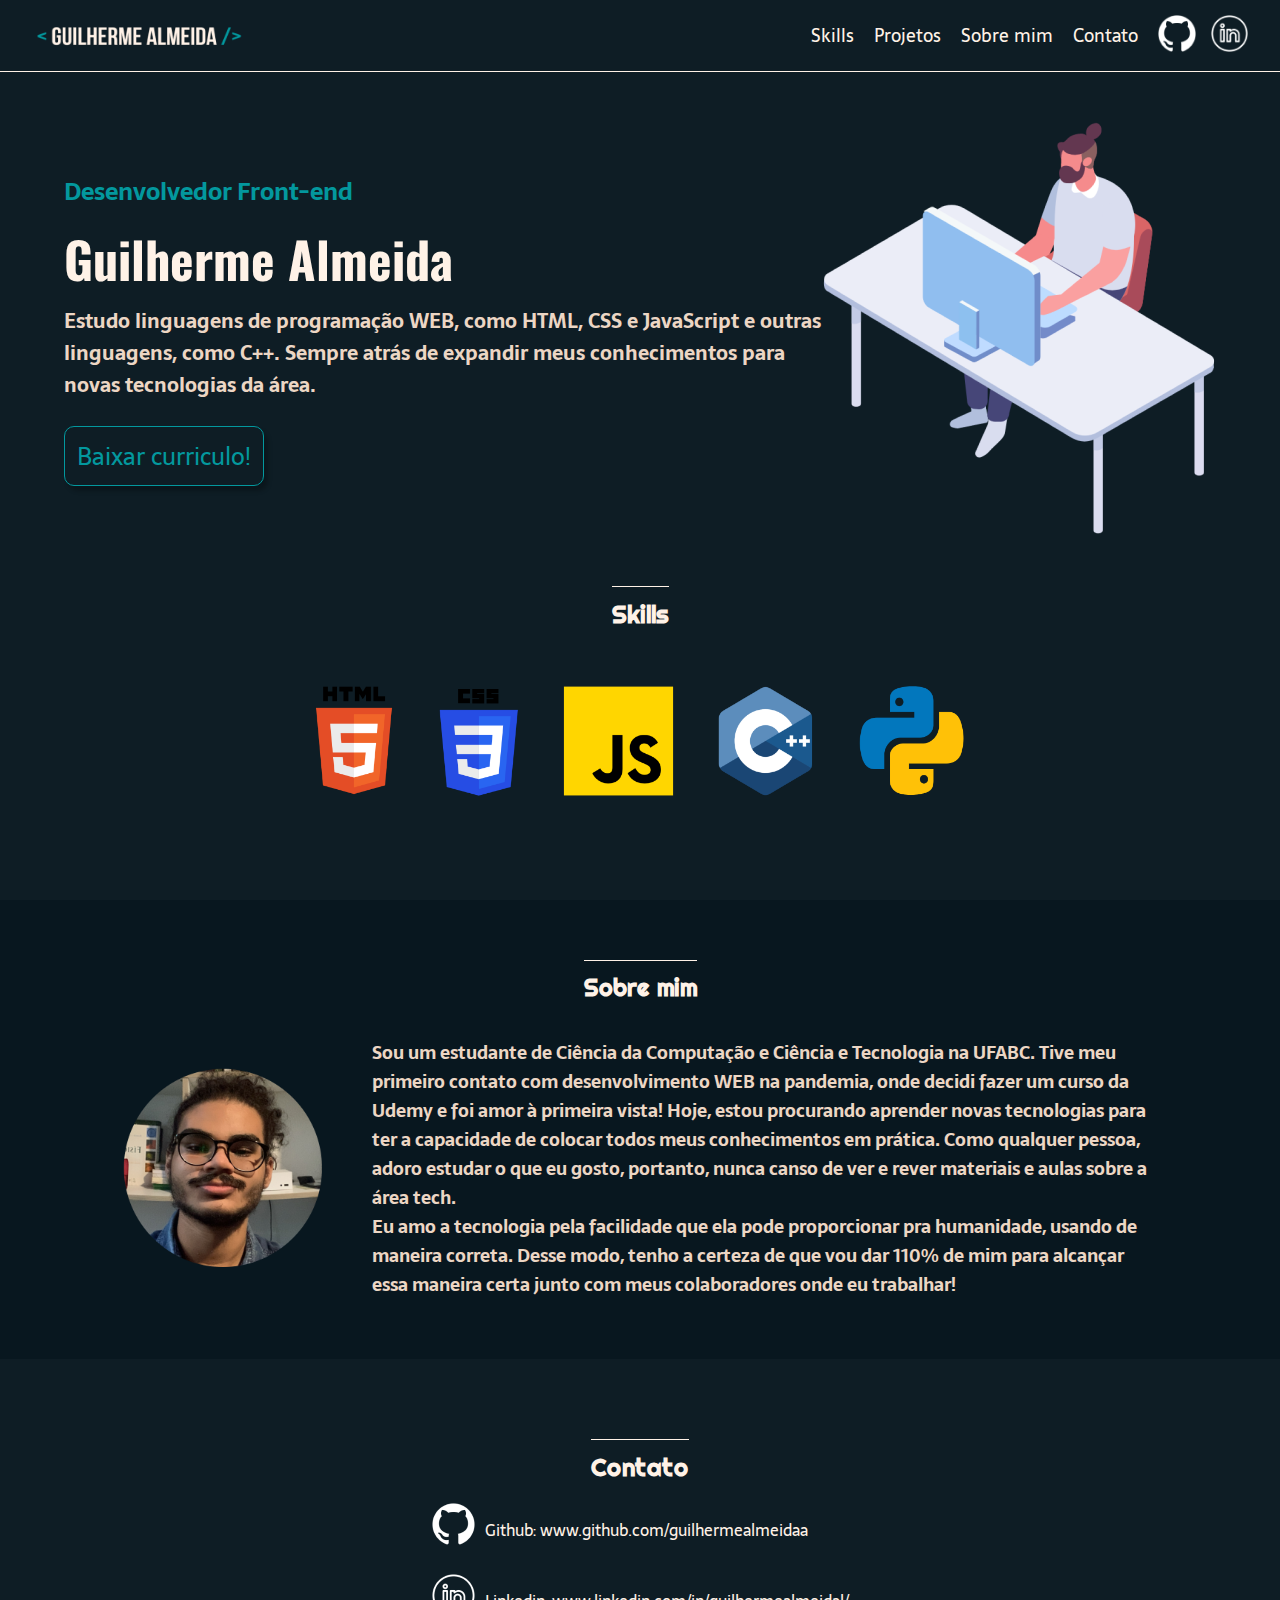
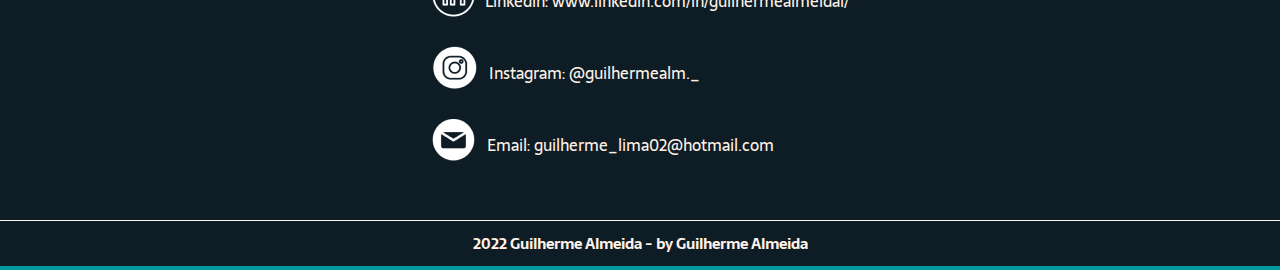
<file: index.html>
<!DOCTYPE html>
<html lang="pt-BR">

<head>
    <meta charset="UTF-8">
    <meta name="viewport" content="width=device-width, initial-scale=1.0">
    <meta name="description" content="Portifolio">
    <title>Guilherme Almeida</title>
    <link rel="stylesheet" type="text/css" href="style.css">
    <link rel="stylesheet" type="text/css" media="screen and (max-width: 768px)" href="mobile.css">
</head>

<body>

    <header class="cabecalho">
        <div class="cabecalho-container">
            <img class="cabecalho-imagem" src="images/Design sem nome 1.png" alt="">
            <nav class="cabecalho-menu">
                <a class="cabecalho-menu-item" href="#skills"> Skills</a>
                <a class="cabecalho-menu-item" href="#projetos"> Projetos </a>
                <a class="cabecalho-menu-item" href="#sobremim"> Sobre mim</a>
                <a class="cabecalho-menu-item" href="#contato"> Contato</a>
                <span class="logo">
                    <a href="//www.github.com/guilhermealmeidaa"><img src="images/2.png"
                            class="cabecalho-imagem-logo-git"></a>
                    <a href="//www.linkedin.com/in/guilhermealmeidal/"><img src="images/3.png"
                            class="cabecalho-imagem-logo-linkedin"></a>
                </span>
            </nav>
            <button class="mobile-menu">
                <span class="hamburguer"></span>
            </button>
        </div>
    </header>

    <main>
        <div class="conteudo">
            <div class="conteudo-container">
                <section class="conteudo-principal">
                    <div class="conteudo-principal-escrito">
                        <h2 class="conteudo-principal-escrito-cargo">Desenvolvedor Front-end</h2>
                        <h1 class="conteudo-principal-escrito-titulo"> Guilherme Almeida </h1>
                        <h2 class="conteudo-principal-escrito-subtitulo"> Estudo linguagens de programação WEB, como
                            HTML,
                            CSS e JavaScript e outras linguagens, como C++. Sempre atrás de expandir meus conhecimentos
                            para
                            novas tecnologias da área.
                        </h2>
                        <a class="conteudo-principal-escrito-botao" href="images/Curriculo+-+Guilherme+de+Almeida.pdf">
                            Baixar curriculo!</a>
                    </div>
                    <img class="conteudo-principal-imagem" src="images/programador.png" alt="">
                </section>
            </div>
        </div>

        <section id="skills" class="skills">
            <div class="skills-container">
                <h3 class="skills-titulo">Skills</h3>
                <div class="skills-imagem-container">
                    <div class="skills-imagem">
                        <img class="skills-foto" src="images/4 1.png" alt="">
                        <img class="skills-foto" src="images/5.png" alt="">
                        <img class="skills-foto" src="images/6.png" alt="">
                        <img class="skills-foto" src="images/7.png" alt="">
                        <img class="skills-foto" src="images/8.png" alt="">
                    </div>
                </div>
            </div>
        </section>

        <section id="sobremim" class="sobre">
            <div class="sobre-container">
                <div class="sobre-titulo">
                    <h3>Sobre mim</h3>
                </div>
                <div class="sobre-tudo">
                    <div class="sobre-esquerdo">
                        <div class="sobre-foto"><img style="height: 200px;" src="images/foto.png" alt="foto.png"></div>
                    </div>
                    <div class="sobre-direito">
                        <h2> Sou um estudante de Ciência da Computação e Ciência e Tecnologia na UFABC. Tive meu
                            primeiro
                            contato com desenvolvimento WEB na pandemia, onde decidi fazer um curso da Udemy e foi amor
                            à
                            primeira vista! Hoje, estou procurando aprender novas tecnologias para ter a capacidade de
                            colocar todos meus conhecimentos em prática. Como qualquer pessoa, adoro estudar o que eu
                            gosto,
                            portanto, nunca canso de ver e rever materiais e aulas sobre a área tech. </h2>
                        <h2>Eu amo a tecnologia pela facilidade que ela pode proporcionar pra humanidade, usando de
                            maneira
                            correta. Desse modo, tenho a certeza de que vou dar 110% de mim para alcançar essa maneira
                            certa
                            junto com meus colaboradores onde eu trabalhar!</h2>
                    </div>
                </div>
            </div>
        </section>
        <section id="contato" class="contato">
            <div class="contato-container">
                <h3 class="contato-titulo">Contato</h3>
                <div class="contato-links">
                    <div class="contato-links-item">
                        <a href="//www.github.com/guilhermealmeidaa"><img src="images/2.png"></a>
                        <div> <a class="contato-links-escrito" href="//www.github.com/guilhermealmeidaa">Github:
                                www.github.com/guilhermealmeidaa</a> </div>
                    </div>
                    <div class="contato-links-item">
                        <a href="//www.linkedin.com/in/guilhermealmeidal/"><img src="images/3.png"></a>
                        <div><a class="contato-links-escrito" href="//www.linkedin.com/in/guilhermealmeidal/">Linkedin:
                                www.linkedin.com/in/guilhermealmeidal/</a></div>
                    </div>
                    <div class="contato-links-item">
                        <a href="//www.instagram.com/guilhermealm._/"><img src="images/instagram.png"></a>
                        <div> <a class="contato-links-escrito" href="//www.instagram.com/guilhermealm._/">Instagram:
                                @guilhermealm._</a> </div>
                    </div>
                    <div class="contato-links-item">
                        <a href="mailto:guilherme_lima02@hotmail.com"><img src="images/mail.png"> </a>
                        <div> <a class="contato-links-escrito" href="mailto:guilherme_lima02@hotmail.com">Email:
                                guilherme_lima02@hotmail.com</a> </div>
                    </div>

                </div>
            </div>
        </section>
    </main>

    <footer class="rodape">
        <h3 class="rodape-marca">2022 Guilherme Almeida - by Guilherme Almeida</h3>
    </footer>

</body>

</html>
</file>
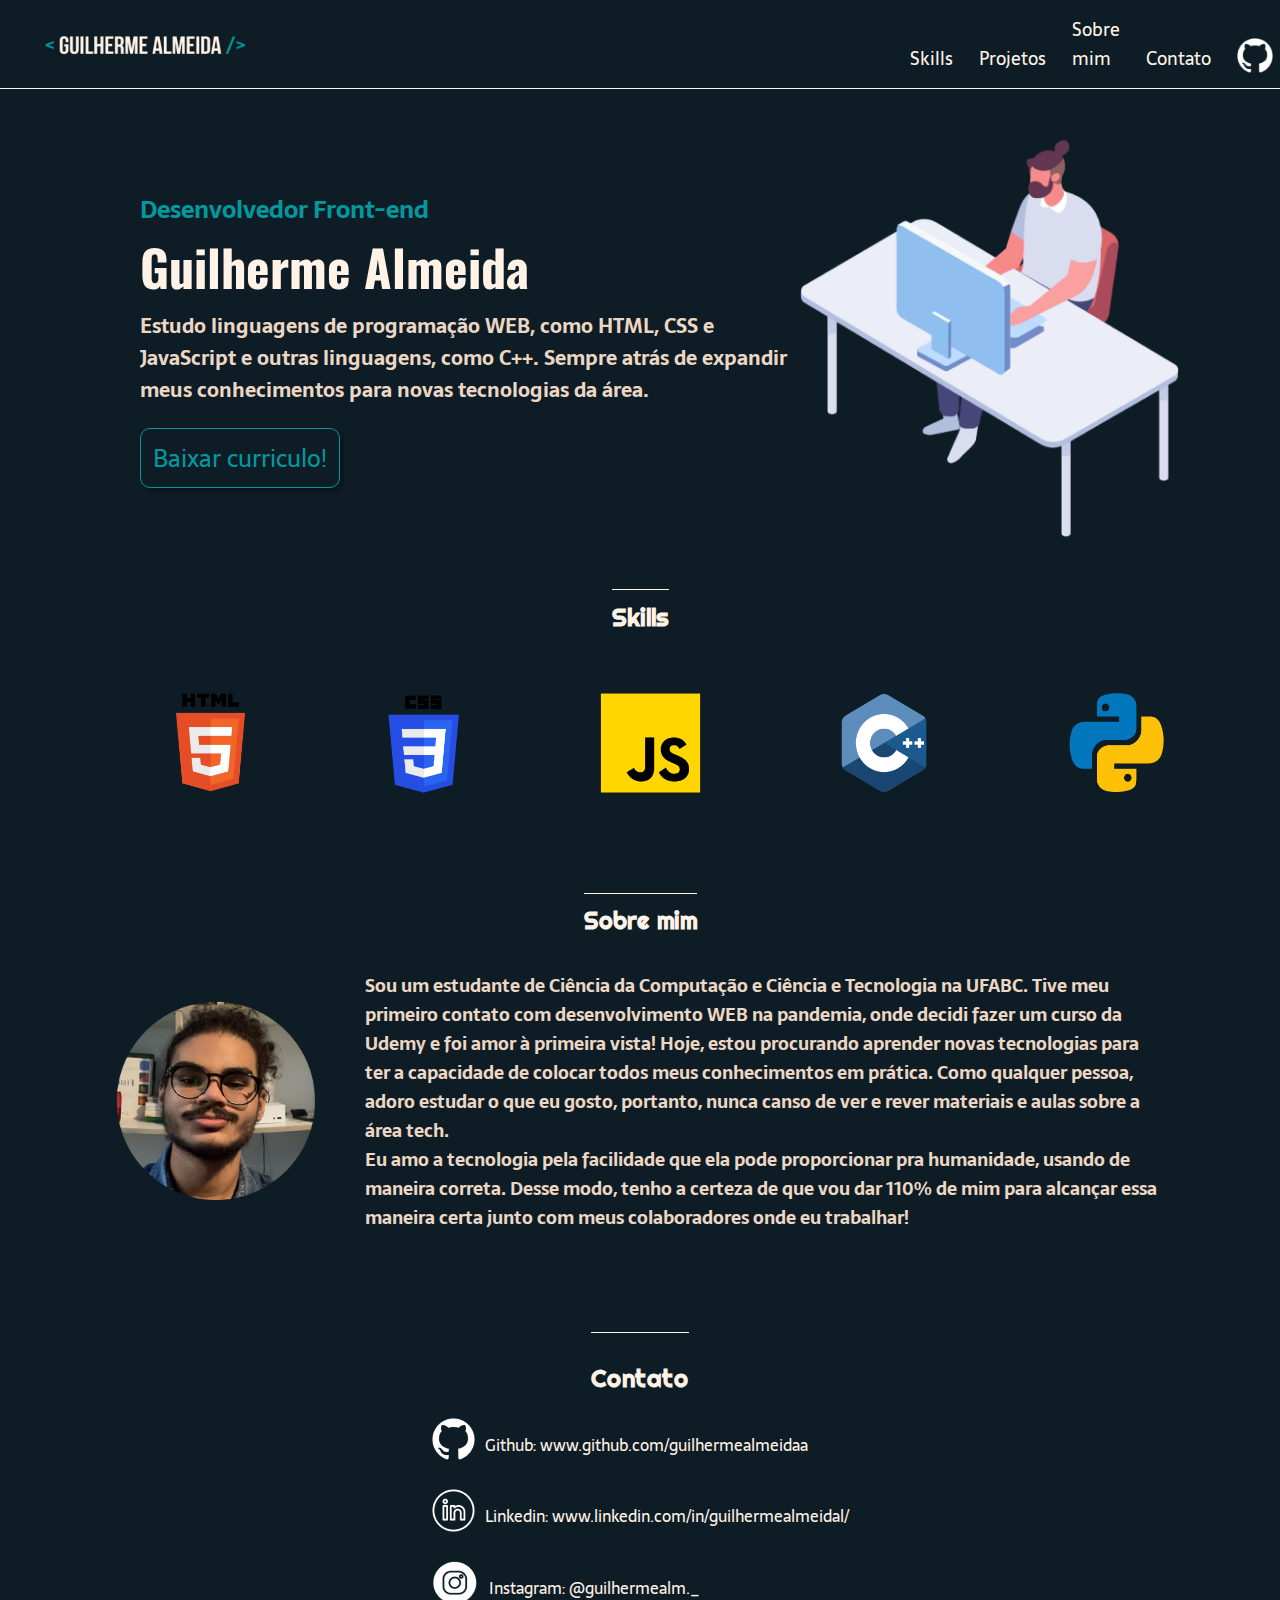
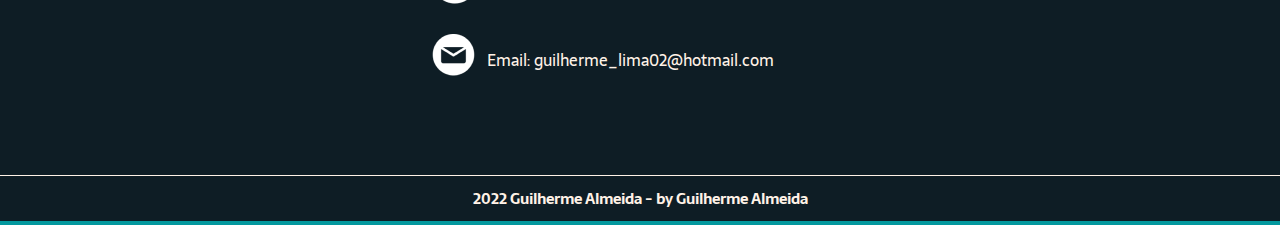
<file: portifolio/index.html>
<!DOCTYPE html>
<html lang="pt-BR">
<head>
    <meta charset="UTF-8">
    <meta name="viewport" content="width=device-width, initial-scale=1.0">
    <meta name="description"content="Portifolio">
    <title>Guilherme Almeida</title>
    <link rel="stylesheet" type= "text/css" href="style.css">
</head>

<body>

    <header class="cabecalho">
        
        <img class="cabecalho-imagem" src="images/Design sem nome 1.png"alt="">
        <nav class="cabecalho-menu">
            <a class="cabecalho-menu-item" href="#skills"> Skills</a>
            <a class="cabecalho-menu-item" href="#projetos"> Projetos </a>
            <a class="cabecalho-menu-item" href="#sobremim"> Sobre mim</a>
            <a class="cabecalho-menu-item" href="#contato"> Contato</a>
            <div class="logo">
            <a href="//www.github.com/guilhermealmeidaa"><img src="images/2.png" class="cabecalho-imagem-logo-git"></a>
            <a href="//www.linkedin.com/in/guilhermealmeidal/"><img src="images/3.png" class="cabecalho-imagem-logo-linkedin"></a>
            </div>
        </nav>
        <nav>
        </nav>
       
    </header>

    <main>
    <div class="conteudo">
        <section class="conteudo-principal">
        <div class="conteudo-principal-escrito">
            <div class="juntinho">
            <h2 class="conteudo-principal-escrito-cargo">Desenvolvedor Front-end</h2>
            <h1 class="conteudo-principal-escrito-titulo"> Guilherme Almeida </h1>
            </div>
            <h2 class="conteudo-principal-escrito-subtitulo"> Estudo linguagens de programação WEB, como HTML, CSS e JavaScript e outras linguagens, como C++. Sempre atrás de expandir meus conhecimentos para novas tecnologias da área.
            </h2>
            <a class="conteudo-principal-escrito-botao" href="images/Curriculo+-+Guilherme+de+Almeida.pdf"> Baixar curriculo!</a>
        </div>    
            <img class="conteudo-principal-imagem" src="images/programador.png" alt="">
        </section>
    </div>

        <section id="skills" class="skills">
            <h3 class="skills-titulo">Skills</h3>
                <div class="skills-imagem">
                    <img style="height: 100px; padding-left: 60px;" p src="images/4 1.png" alt="">
                    <img style="height: 100px;" src="images/5.png" alt="">
                    <img style="height: 100px;" src="images/6.png" alt="">
                    <img style="height: 100px;" src="images/7.png" alt="">
                    <img style="height: 100px;" src="images/8.png" alt="">
                </div>
        </section>
        <section id="sobremim" class="sobre">
            <div class="sobre-titulo"><h3>Sobre mim</h3></div>
            <div class="sobre-tudo">
            <div class="sobre-esquerdo">
                <div class="sobre-foto"><img style="height: 200px;" src="images/foto.png" alt="foto.png"></div>
            </div>
            <div class="sobre-direito">
                <h2> Sou um estudante de Ciência da Computação e Ciência e Tecnologia na UFABC. Tive meu primeiro contato com desenvolvimento WEB na pandemia, onde decidi fazer um curso da Udemy e foi amor à primeira vista! Hoje, estou procurando aprender novas tecnologias para ter a capacidade de colocar todos meus conhecimentos em prática. Como qualquer pessoa, adoro estudar o que eu gosto, portanto, nunca canso de ver e rever materiais e aulas sobre a área tech. </h2>
                <h2>Eu amo a tecnologia pela facilidade que ela pode proporcionar pra humanidade, usando de maneira correta. Desse modo, tenho a certeza de que vou dar 110% de mim para alcançar essa maneira certa junto com meus colaboradores onde eu trabalhar!</h2>
            </div>
            </div>
        </section>
        <section id="contato" class="contato">
            <h3 class="contato-titulo">Contato</h3>
            <div class="contato-links">
                <div class="contato-links-item">
                    <a href="//www.github.com/guilhermealmeidaa"><img src="images/2.png"></a> <div> <a class="contato-links-escrito" href="//www.github.com/guilhermealmeidaa">Github: www.github.com/guilhermealmeidaa</a> </div>
                </div>
                <div class="contato-links-item">
                    <a href="//www.linkedin.com/in/guilhermealmeidal/"><img src="images/3.png"></a> <div><a class="contato-links-escrito" href="//www.linkedin.com/in/guilhermealmeidal/">Linkedin: www.linkedin.com/in/guilhermealmeidal/</a></div>
                </div>
                <div class="contato-links-item">
                    <a href="//www.instagram.com/guilhermealm._/"><img src="images/instagram.png"></a> <div> <a class="contato-links-escrito" href="//www.instagram.com/guilhermealm._/">Instagram: @guilhermealm._</a> </div>
                </div>
                <div class="contato-links-item">
                    <a href="mailto:guilherme_lima02@hotmail.com"><img src="images/mail.png"> </a><div> <a class="contato-links-escrito" href="mailto:guilherme_lima02@hotmail.com">Email: guilherme_lima02@hotmail.com</a> </div>
                </div>
                
            </div>
        </section>
    </main>

    <footer class="rodape">
        <h3 class="rodape-marca">2022 Guilherme Almeida - by Guilherme Almeida</h3>
    </footer>

</body>

</html>
</file>
<file: style.css>
@import url('https://fonts.googleapis.com/css2?family=Oswald:wght@200&family=Righteous&family=Sarala&display=swap');

*{
    margin: 0;
    padding: 0;
    box-sizing:border-box;
    text-decoration: none;
}

body{
    font-size: 100%;
    background-color: #0E1D25;
}
.cabecalho{
    width: 100%;
    padding-top: 15px;
    padding-bottom: 15px;
}
.cabecalho-container{
    width: 95%;
    height: 100%;
    margin: auto;
    display: flex;
    justify-content: space-between;
    align-items: center;
}
.cabecalho-imagem{
    height: 26px;
}
.mobile-menu{
    display: none;
}
.cabecalho-menu{
    display: flex;
    align-items: center;
    gap: 20px;
}
.cabecalho-menu-item{
    font-family: 'Sarala', sans-serif;
    color: #FFF2E7;
    font-size: 1.1em;
}
.cabecalho-menu-item:hover{
    border-bottom: 0.2px solid #03989E;

}
.cabecalho-imagem-logo-git, .cabecalho-imagem-logo-linkedin{
    height: 37px;
}
.logo{
    display: flex;
    gap: 15px;
}
.conteudo{
    width: 100%;
    border-top: 0.4px solid #FFF2E7; 
}
.conteudo-container{
    width: 90%;
    margin: auto;
    margin-top: 50px;
    margin-bottom: 50px;
}
.conteudo-principal{
    display: flex;
    align-items: center;
    justify-content: space-around;
}
.conteudo-principal-escrito{
    display: flex;
    flex-direction: column;
    gap: 10px;
}
.conteudo-principal-escrito-cargo{
    font-family: 'Sarala', sans-serif;
    color: #03989E;
    font-size: 24px;
}
.conteudo-principal-escrito-titulo{
    color: #FFF2E7;
    font-family: 'Oswald', sans-serif;
    font-size: 50px;
}
.conteudo-principal-escrito-subtitulo{
    color: #ECD6C4;
    font-family: 'Sarala', sans-serif;
    font-size: 20px;
    max-width: 800px
}
.conteudo-principal-escrito-botao{
    display: flex;
    align-items: center;
    justify-content: center;
    background-color: #0E1D25;
    width: 200px;
    height: 60px;
    border: 1px solid #03989E;
    box-shadow: 4px 5px 4px rgba(0, 0, 0, 0.25);
    border-radius: 10px;
    font-family: 'Sarala', sans-serif;
    font-weight: 400px;
    font-size: 24px;
    color: #03989E;
    font-size: 24px;
    margin-top: 15px;
}
.conteudo-principal-escrito-botao:hover{
    background-color: #ECD6C4;
    color: black;
}
.skills{
    width: 100%;
}
.skills-container{
    width: 100%;
    height: 100%;
    margin: auto;
    display: flex;
    align-items: center;
    flex-direction: column;

}
.skills-titulo{
    
    border-top: 0.4px solid #FFF2E7 ;
    padding-top: 12px;
    font-family: 'Righteous', cursive;
    font-weight: 400px;
    font-size: 24px;
    color: #FFF2E7;
    margin-bottom: 36px;
    
}
.skills-imagem-container{
    display: inline-block;
}
.skills-foto{
    height: 110px;
    margin: 20px;
}
.sobre{
    width: 100%;
    margin-top: 80px;
    background-color: #08171f;
    padding-top: 60px;
    padding-bottom: 60px;
}
.sobre-container{
    width: 90%;
    margin: auto;
    display: flex;
    flex-direction: column;
    align-items: center;
    
}
.sobre-titulo{
    border-top: 0.4px solid #FFF2E7 ;
    padding-top: 12px;
    font-family: 'Righteous', cursive;
    font-weight: 400px;
    font-size: 20px;
    color: #FFF2E7;
    margin-bottom: 36px;
}
.sobre-tudo{
    width: 90%;
    display: flex;
    align-items: center;
    gap: 50px;
}
.sobre-direito{
    color: #ECD6C4;
    font-family: 'Sarala', sans-serif;
    font-size: 12px;
}
.contato{
    width: 100%;
    margin-top: 80px;
}
.contato-container{
    width: 50%;
    margin: auto;
    display: flex;
    flex-direction: column;
    align-items: center;
    margin-bottom: 50px;
}
.contato-titulo{

    border-top: 0.4px solid #FFF2E7;
    font-family: 'Righteous', cursive;
    font-size: 24px;
    color: #FFF2E7;
    padding-top: 12px;
    margin-bottom: 20px;
}
.contato-links{
    display: flex;
    flex-direction: column;
    gap: 20px;
    font-family: 'Sarala', sans-serif;
    font-size: 20px;
    color: #FFF2E7;
}
.contato-links-item{
    display: flex;
    align-items: center;
}
.contato-links-escrito{
    padding-left: 10px;
    color: #FFF2E7;
    font-size: 16px;
}
.rodape{
    border-top: 0.4px solid #FFF2E7;
    padding-top: 10px;
    border-bottom: 4px solid #03989E;
}
.rodape-marca{
    display: flex;
    justify-content: center;
    padding-bottom: 10px;
    font-family: 'Sarala', sans-serif;
    font-size: 15px;
    color: #FFF2E7;
}
</file>
<file: mobile.css>
body{
    font-size: 100%;
}
.cabecalho-menu{
    display:none
}
.mobile-menu{
    display: flex;
    padding: .5rem 1rem;
    font-size: 1rem;
    border: none;
    background: none;
    cursor: pointer;
}
.cabecalho-imagem{
    height: 20px;
    
}
.hamburguer{
    border-top: 2px solid;
    width: 20px;
    color: #FFF2E7;
}
.hamburguer::after, .hamburguer::before{
    content: '';
    display: block;
    width: 20px;
    height: 2px;
    background: currentColor;
    margin-top: 5px;
}
.conteudo-principal{
    display: flex;
    flex-direction: column;
}
.skills-foto{
    height: 90px;
}
.sobre-tudo{
    display: flex;
    flex-direction: column;
}
.contato-container{
    width: 100%;
}
.contato-links{
    display: flex;
    justify-content: flex-start;
    align-items: flex-start;
}
.conteudo-principal{
    display: flex;
    flex-direction: column;
    align-items: center;
}
.conteudo-principal-escrito-cargo{
    font-family: 'Sarala', sans-serif;
    color: #03989E;
    font-size: 19px;
}
.conteudo-principal-escrito-titulo{
    color: #FFF2E7;
    font-family: 'Oswald', sans-serif;
    font-size: 40px;
}
.conteudo-principal-escrito-subtitulo{
    color: #ECD6C4;
    font-family: 'Sarala', sans-serif;
    font-size: 15px;
    max-width: 800px
}
.conteudo-principal-escrito-botao{
    font-size: 19px;
}
.sobre-direito{
    font-size: 9px;
}
.conteudo-principal-imagem{
    height: 17em;
}
.contato-links-escrito{
    padding-left: 10px;
    color: #FFF2E7;
    font-size: 11px;
}
.conteudo-principal-escrito-botao{
    display: flex;
    align-items: center;
    justify-content: center;
    background-color: #0E1D25;
    width: 170px;
    height: 45px;
    border: 1px solid #03989E;
    box-shadow: 4px 5px 4px rgba(0, 0, 0, 0.25);
    border-radius: 10px;
    font-family: 'Sarala', sans-serif;
    font-weight: 400px;
    font-size: 28px;
    color: #03989E;
    font-size: 15px;
    margin-top: 15px;
}
.skills-foto{
    height: 100px;
    margin: 20px;
}
</file>
<file: portifolio/style.css>
@import url('https://fonts.googleapis.com/css2?family=Oswald:wght@200&family=Righteous&family=Sarala&display=swap');

*{
    margin: 0;
    padding: 0;
    box-sizing:border-box;
    text-decoration: none;
}

body{
    font-size: 100%;
    background-color: #0E1D25;
}
.cabecalho{
    display: flex;
    flex-direction: row;
    justify-content: space-around;
    align-items: center; 
    padding-top: 15px;
    padding-bottom: 15px;
}
.cabecalho-imagem{
    height: 26px;
    width: 210px;
    position: relative;
    top: 1px;
    left: 40px;
    display: flex;
    align-items: center;
}
.cabecalho-imagem-logo-git, .cabecalho-imagem-logo-linkedin{
    height: 35px;
}
.logo{
    display: flex;
    gap: 15px;
    height: 35px;
    position: relative;
}
.cabecalho-menu{
    display: flex;
    gap: 26px;
    /* margin-right: 1px; */
    align-items: flex-end;
    margin-left: 700px;
}
.cabecalho-menu-item {
    font-family: 'Sarala', sans-serif;
    color: #FFF2E7;
    font-weight: 400;
    font-size: 18px;
}
.conteudo{
    display: flex;
    border-top: 0.4px solid #FFF2E7;  
    
}
.conteudo-principal{
    display: flex;
    max-width: 1500px;
    margin-top: 10px;
    margin: auto;
    /* flex-direction: row; */
    align-items: center;
    justify-content: space-around;
}
.conteudo-principal-escrito{
    display: flex;
    flex-direction: column;
    gap: 7px;
    margin-top: 50px;
    margin-left: 140px;
}
.conteudo-principal-escrito-cargo{
    color: #03989E;
    font-family: 'Sarala', sans-serif;
    font-size: 24px;

}
.conteudo-principal-escrito-titulo{
    color: #FFF2E7;
    font-family: 'Oswald', sans-serif;
    font-size: 50px;
}
.conteudo-principal-escrito-subtitulo{
    color: #ECD6C4;
    font-family: 'Sarala', sans-serif;
    font-size: 20px;
    max-width: 800px
}
.conteudo-principal-imagem{
    height: 400px;
    margin-top: 50px;
    margin-right: 100px;

}
.conteudo-principal-escrito-botao{
    display: flex;
    align-items: center;
    justify-content: center;
    background-color: #0E1D25;
    width: 200px;
    height: 60px;
    border: 1px solid #03989E;
    box-shadow: 4px 5px 4px rgba(0, 0, 0, 0.25);
    border-radius: 10px;
    font-family: 'Sarala', sans-serif;
    font-weight: 400px;
    font-size: 24px;
    color: #03989E;
    font-size: 24px;
    margin-top: 15px;
}
.conteudo-principal-escrito-botao:hover{
    background-color: #ECD6C4;
    color: black;
}
.skills{
    display: flex;
    flex-direction: column;
    align-items: center;
    gap: 24px;
    margin-top: 50px;
}
.skills-titulo{
    border-top: 0.4px solid #FFF2E7 ;
    padding-top: 12px;
    font-family: 'Righteous', cursive;
    font-weight: 400px;
    font-size: 24px;
    color: #FFF2E7;
    margin-bottom: 36px;
}

.skills-imagem{
    display: flex;   
    flex-direction: row;
    gap: 140px;
    align-items: center;
    
}
.sobre{
    display: flex;
    margin-top: 100px;
    flex-direction: column;
    align-items: center;
    margin-bottom: 10px
}
.sobre-titulo{
    border-top: 0.4px solid #FFF2E7 ;
    padding-top: 12px;
    font-family: 'Righteous', cursive;
    font-weight: 400px;
    font-size: 20px;
    color: #FFF2E7;
    margin-bottom: 36px;
}
.sobre-tudo{
    display: flex;
    align-items: center;
}
.sobre-esquerdo{
    display: flex;
    flex-direction: column;
    margin-right: 50px;
}
.sobre-direito{
    color: #ECD6C4;
    font-family: 'Sarala', sans-serif;
    font-size: 12px;
    max-width: 800px
}
.contato{
    display: flex;
    margin-top:100px;
    flex-direction: column;
    align-items: center;
    margin-bottom: 90px;
}
.contato-titulo{
    display: flex;
    border-top: 0.4px solid #FFF2E7;
    padding-top: 30px;
    font-family: 'Righteous', cursive;
    font-size: 24px;
    color: #FFF2E7;
    margin-bottom: 24px;
}
.contato-links{
    display: flex;
    flex-direction: column;
    gap: 20px;
    font-family: 'Sarala', sans-serif;
    font-size: 20px;
    color: #FFF2E7;
}
.contato-links-item{
    display: flex;
    align-items: center;
}
.contato-links-escrito{
    padding-left: 10px;
    color: #FFF2E7;
    font-size: 16px;
}
.rodape{
    border-top: 0.4px solid #FFF2E7;
    padding-top: 10px;
    border-bottom: 4px solid #03989E;
}
.rodape-marca{
    display: flex;
    justify-content: center;
    padding-bottom: 10px;
    font-family: 'Sarala', sans-serif;
    font-size: 15px;
    color: #FFF2E7;
}
</file>
